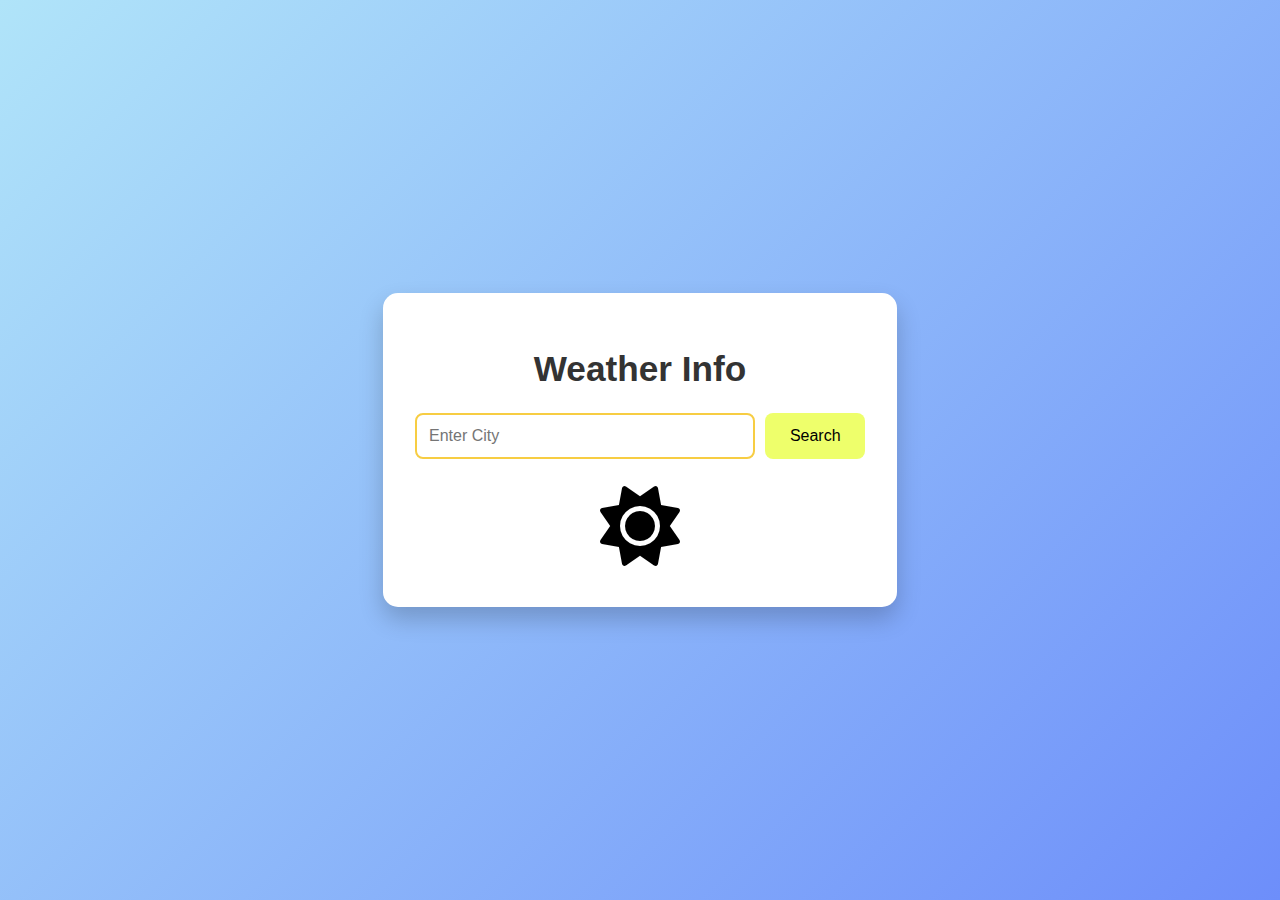
<file: index.html>
<!DOCTYPE html>
<html lang="en">
<head>
    <meta charset="UTF-8">
    <meta name="viewport" content="width=device-width, initial-scale=1.0">
    <title>Weather</title>
    <link rel="stylesheet" href="style.css">
    <link rel="stylesheet" href="https://cdnjs.cloudflare.com/ajax/libs/font-awesome/6.4.0/css/all.min.css">
</head>
<body>
    <div class="container">
        <div class="weather-card">
            <h1 class="title">Weather Info</h1>
            <div class="search-bar">
                <input type="text" placeholder="Enter City" id="temperature">
                <button class="btn" id="btn">Search</button>
            </div>
            <div class="weather-details">
                <div class="location" id="city"></div>
                <div class="temperature" id="result"></div>
                <div class="date" id="dateresult"></div>
                <div class="icon" id="weather-icon">
                    <i class="fas fa-sun"></i>
                </div>
            </div>
        </div>
    </div>
    <script src="script.js"></script>
</body>
</html>
</file>
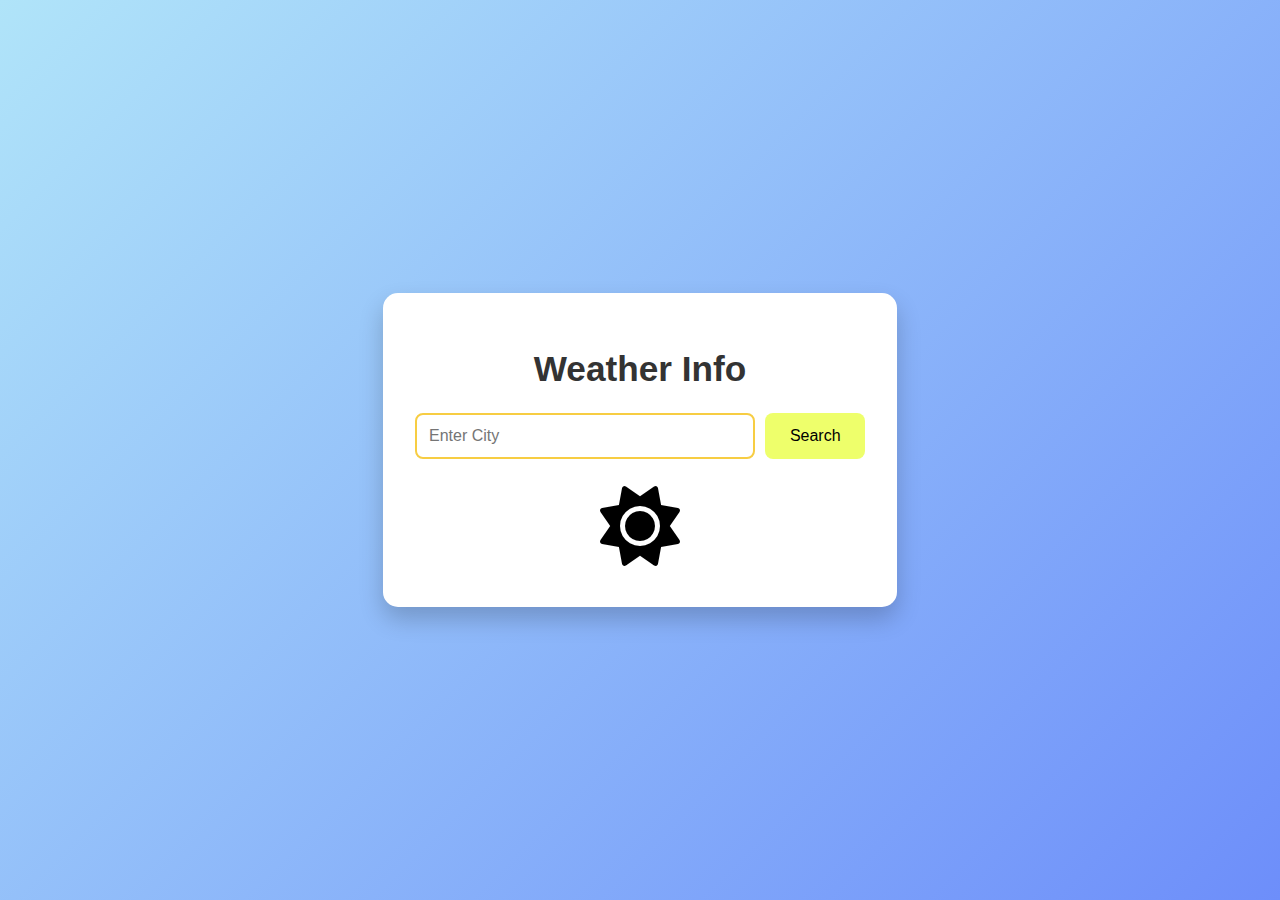
<file: temperature.html>
<!DOCTYPE html>
<html lang="en">
<head>
    <meta charset="UTF-8">
    <meta name="viewport" content="width=device-width, initial-scale=1.0">
    <title>Weather</title>
    <link rel="stylesheet" href="temperature.css">
    <link rel="stylesheet" href="https://cdnjs.cloudflare.com/ajax/libs/font-awesome/6.4.0/css/all.min.css">
</head>
<body>
    <div class="container">
        <div class="weather-card">
            <h1 class="title">Weather Info</h1>
            <div class="search-bar">
                <input type="text" placeholder="Enter City" id="temperature">
                <button class="btn" id="btn">Search</button>
            </div>
            <div class="weather-details">
                <div class="location" id="city"></div>
                <div class="temperature" id="result"></div>
                <div class="date" id="dateresult"></div>
                <div class="icon" id="weather-icon">
                    <i class="fas fa-sun"></i>
                </div>
            </div>
        </div>
    </div>
    <script src="temperature.js"></script>
</body>
</html>
</file>
<file: style.css>
body {
    font-family: 'Arial', sans-serif;
    background: linear-gradient(135deg, #b0e4f9, #6d8efa);
    margin: 0;
    display: flex;
    align-items: center;
    justify-content: center;
    height: 100vh;
    overflow: hidden;
}


.container {
    display: flex;
    justify-content: center;
    align-items: center;
    width: 100%;
    height: 100%;
}


.weather-card {
    background: white;
    border-radius: 15px;
    box-shadow: 0 12px 24px rgba(0, 0, 0, 0.2);
    padding: 2rem;
    width: 100%;
    max-width: 450px;
    text-align: center;
    transition: transform 0.3s ease-in-out, box-shadow 0.3s ease-in-out;
}

.weather-card:hover {
    transform: translateY(-10px);
    box-shadow: 0 20px 40px rgba(0, 0, 0, 0.3);
}


.title {
    color: #333;
    margin-bottom: 1.5rem;
    font-size: 2.2rem;
    font-weight: bold;
}


.search-bar {
    display: flex;
    justify-content: center;
    margin-bottom: 1.5rem;
}

input {
    padding: 12px;
    font-size: 16px;
    border: 2px solid #f7cd43;
    border-radius: 8px;
    width: 70%;
    margin-right: 10px;
    outline: none;
    transition: border-color 0.3s ease-in-out;
}

input:focus {
    border-color: #039bfa;
}


.btn {
    padding: 12px 22px;
    font-size: 16px;
    border: none;
    border-radius: 8px;
    background-color: #eeff6b;
    color: black;
    cursor: pointer;
    width: 100px;
    transition: background-color 0.3s ease-in-out;
}

.btn:hover {
    background-color: #5cc3fa;
    color: white;
}


.weather-details {
    margin-top: 1rem;
}

.location {
    font-size: 22px;
    font-weight: bold;
    color: #333;
    margin-bottom: 0.5rem;
}

.temperature {
    font-size: 38px;
    color: #f5e210;
    margin-bottom: 0.5rem;
}

.date {
    font-size: 16px;
    color: #555;
}


.icon {
    font-size: 80px;
    margin-top: 1rem;
    transition: color 0.3s ease-in-out;
}


.sunny { color: #ffcc00; } 
.clear-night { color: #333; } 
.partly-cloudy-day { color: #f0e68c; } 
.partly-cloudy-night { color: #666; } 
.cloudy { color: #b0b0b0; } 
.overcast { color: #a0a0a0; } 
.rainy { color: #4682b4; }
.showers { color: #4169e1; }
.showers-night { color: #1e90ff; }
.stormy { color: #ff4500; } 
.snowy { color: #ffffff; }
.foggy { color: #d3d3d3; } 
.unknown { color: #808080; }


.error {
    color: #ff4d4d; 
}
</file>
<file: temperature.css>
body {
    font-family: 'Arial', sans-serif;
    background: linear-gradient(135deg, #b0e4f9, #6d8efa);
    margin: 0;
    display: flex;
    align-items: center;
    justify-content: center;
    height: 100vh;
    overflow: hidden;
}


.container {
    display: flex;
    justify-content: center;
    align-items: center;
    width: 100%;
    height: 100%;
}


.weather-card {
    background: white;
    border-radius: 15px;
    box-shadow: 0 12px 24px rgba(0, 0, 0, 0.2);
    padding: 2rem;
    width: 100%;
    max-width: 450px;
    text-align: center;
    transition: transform 0.3s ease-in-out, box-shadow 0.3s ease-in-out;
}

.weather-card:hover {
    transform: translateY(-10px);
    box-shadow: 0 20px 40px rgba(0, 0, 0, 0.3);
}


.title {
    color: #333;
    margin-bottom: 1.5rem;
    font-size: 2.2rem;
    font-weight: bold;
}


.search-bar {
    display: flex;
    justify-content: center;
    margin-bottom: 1.5rem;
}

input {
    padding: 12px;
    font-size: 16px;
    border: 2px solid #f7cd43;
    border-radius: 8px;
    width: 70%;
    margin-right: 10px;
    outline: none;
    transition: border-color 0.3s ease-in-out;
}

input:focus {
    border-color: #039bfa;
}


.btn {
    padding: 12px 22px;
    font-size: 16px;
    border: none;
    border-radius: 8px;
    background-color: #eeff6b;
    color: black;
    cursor: pointer;
    width: 100px;
    transition: background-color 0.3s ease-in-out;
}

.btn:hover {
    background-color: #5cc3fa;
    color: white;
}


.weather-details {
    margin-top: 1rem;
}

.location {
    font-size: 22px;
    font-weight: bold;
    color: #333;
    margin-bottom: 0.5rem;
}

.temperature {
    font-size: 38px;
    color: #f5e210;
    margin-bottom: 0.5rem;
}

.date {
    font-size: 16px;
    color: #555;
}


.icon {
    font-size: 80px;
    margin-top: 1rem;
    transition: color 0.3s ease-in-out;
}


.sunny { color: #ffcc00; } 
.clear-night { color: #333; } 
.partly-cloudy-day { color: #f0e68c; } 
.partly-cloudy-night { color: #666; } 
.cloudy { color: #b0b0b0; } 
.overcast { color: #a0a0a0; } 
.rainy { color: #4682b4; }
.showers { color: #4169e1; }
.showers-night { color: #1e90ff; }
.stormy { color: #ff4500; } 
.snowy { color: #ffffff; }
.foggy { color: #d3d3d3; } 
.unknown { color: #808080; }


.error {
    color: #ff4d4d; 
}
</file>
